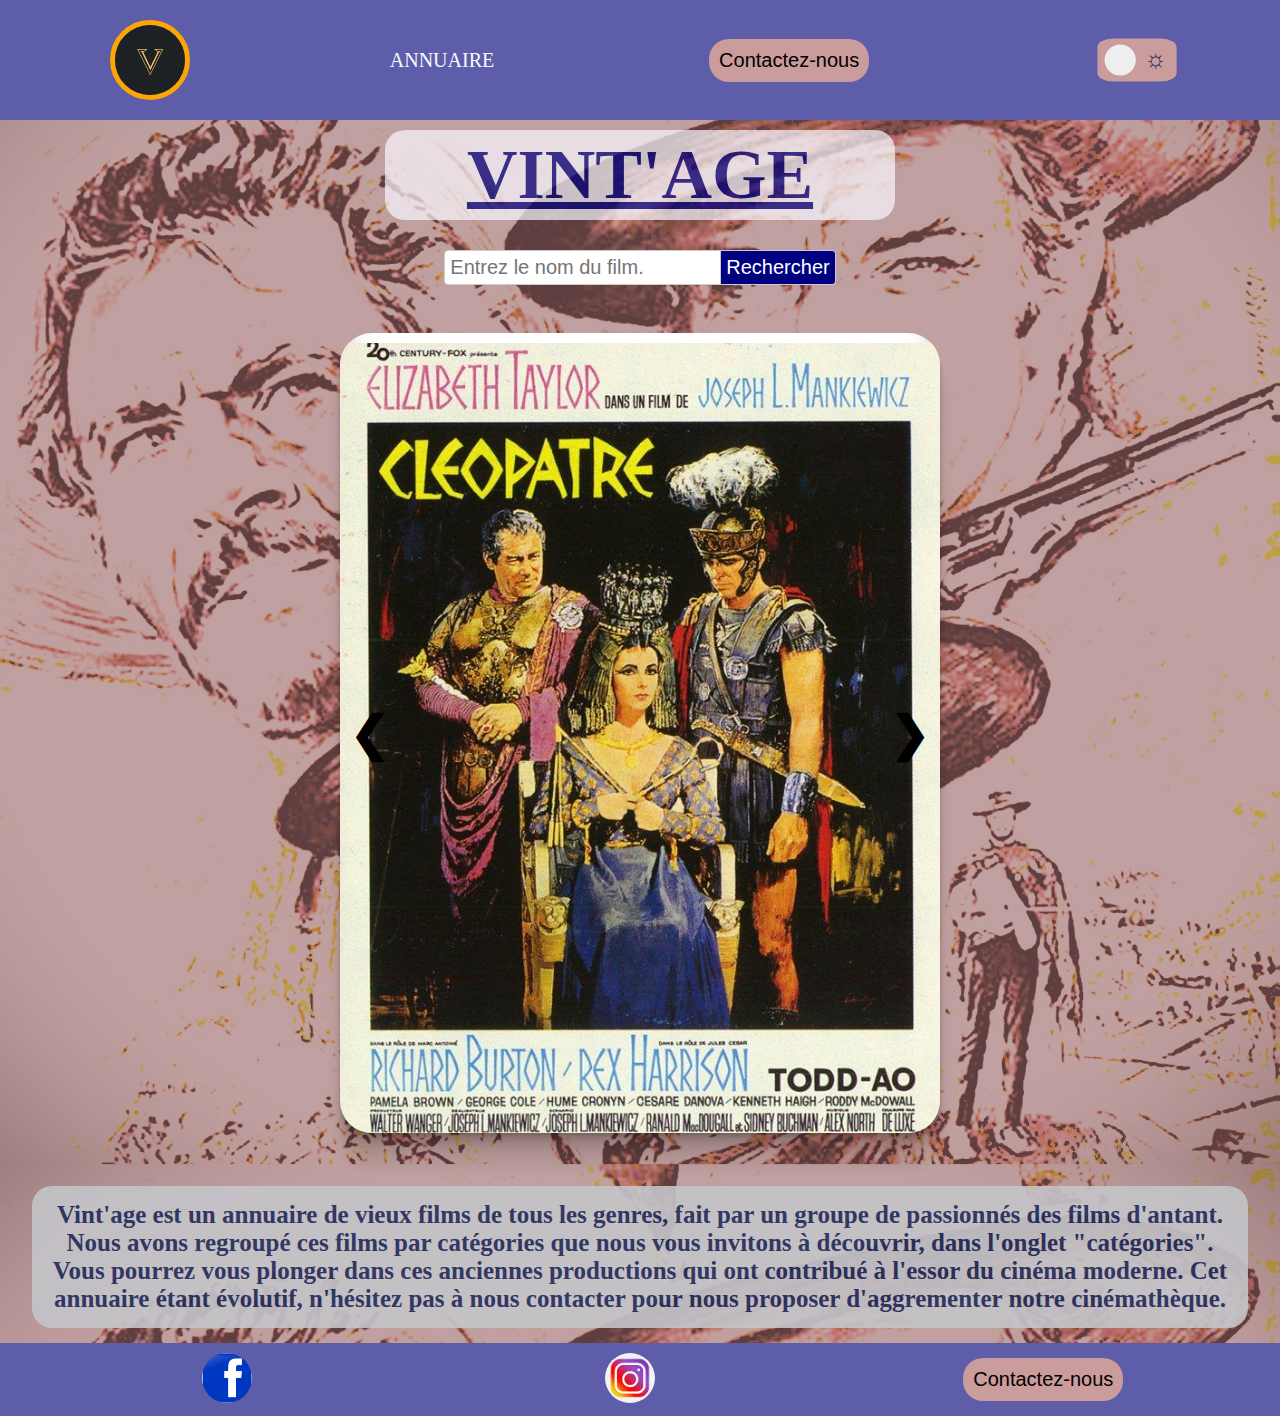
<file: index.html>
<!DOCTYPE html>
<html lang="en">
<head>
    <meta charset="UTF-8">
    <meta name="viewport" content="width=device-width, initial-scale=1.0">
    <link rel="stylesheet" href="style.css">
    <title>Vint'age</title>
</head>
<body>
    <header>

        <!-- Début de la navbar -->
     
             <nav>
     
     <!-- Liens vers les différentes pages  -->
    
                        <a href="index.html"><img class="logo" src="./assets/logo.jpg" alt="logo vint'age" ></a> 
                     
                        <a href="categories.html"
                         class="navA">ANNUAIRE</a>

                         <a class="contact" href="contact.html">Contactez-nous</a>

                          <div class="toggle">
                            <input type="checkbox" class="checkbox" id="darkMode">
                            <label for="darkMode" class="label">
                            <span class="moon">&#9790;</span>
                            <span class="sun">&#9788;</span>
                            <div class="circle"></div>
                          </label>
                        </div>

                          
             </nav>
     <!-- Fin de la nav bar -->
      </header>

     <!-- Début du main  -->

     <main>

        <h1 class="titre">VINT'AGE</h1>

        <!-- Début de la barre de recherche  -->

        <div class="search-container">
          <input type="text" id="searchBar" value=""  placeholder="Entrez le nom du film.">
         <button type="button"  id="search" onclick="getValue()" >Rechercher</button>
        </div>

        <!-- début du carroussel -->

        <section class="carousel">

            <div class="slide">
              <img src="./assets/Cleopatre.jpg" alt="affiche du film Cleopatre">
            </div>
            <div class="slide">
                <img src="./assets/lhommeAuxColtsDor.jpg" alt="affiche du film l'homme aux colts d'or">
              </div>
              <div class="slide">
                <img src="./assets/Le_Dernier_des_hommes.jpg" alt="affiche du film le dernier des hommes">
              </div>
              <div class="slide">
                <img src="./assets/Riobravo.jpg" alt="affiche du film Rio Bravo">
              </div>
              <div class="slide">
                <img src="./assets/quo vadis.jpg" alt="affiche du film Quo Vadis ?">
              </div>
            <div class="slide">
              <img src="./assets/eastwood.png" alt="affiche du film l'homme des hautes plaines">
            </div>
    
    
             <div class="controls">
              <a class="prev" onclick="changeSlide(-1)">&#10094</a>
              <a class="next" onclick="changeSlide(1)">&#10095</a>
             </div>
        </section>

        <!-- fin du carroussel -->

        <!-- debut du paragraphe de presentation -->

        <section class="presentation">
          
            <p class="presentationTexte"><strong>
                Vint'age est un annuaire de vieux films de tous les genres, fait par un groupe de passionnés des films d'antant. Nous avons regroupé ces films par catégories que nous vous invitons à découvrir, dans l'onglet "catégories". Vous pourrez vous plonger dans ces anciennes productions qui ont contribué à l'essor du cinéma moderne. Cet annuaire étant évolutif, n'hésitez pas à nous contacter pour nous proposer d'aggrementer notre cinémathèque.
            </strong></p>

        </section>


        <div id="films"></div>

    </main>

    <footer>
            <!-- Début des liens de contact et réseaux sociaux  -->
                   
                   <a  href="www.facebook"><img class="facebook" src="./assets/FB.jpg" alt="logo facebook"
                   ></a>
           
                   <a  href="instagram"><img class="instagram" src="./assets/insta.webp" alt="logo instagram" ></a>

                   <a class="contact" href="contact.html">Contactez-nous</a>
                   
           <!-- Fin du bloc footer  -->
           
    </footer>

    <script src="script.js"></script>
</body>
</html>
</file>
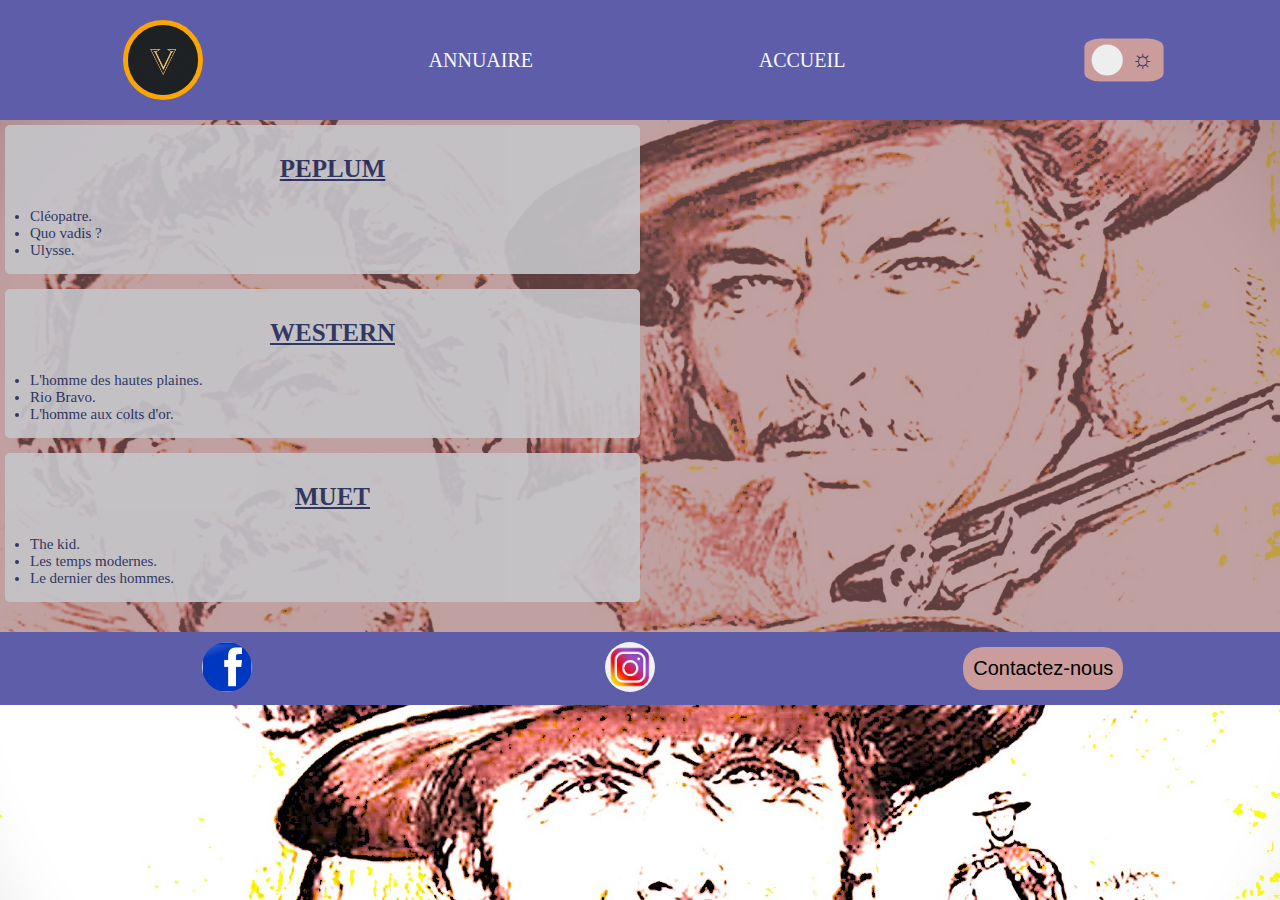
<file: categories.html>
<!DOCTYPE html>
<html lang="en">
  <head>
    <meta charset="UTF-8" />
    <meta name="viewport" content="width=device-width, initial-scale=1.0" />
    <link rel="stylesheet" href="style.css" />
    <title>Document</title>
  </head>
  <body>
    <header>
      <!-- Début de la navbar -->

      <nav>
        <!-- Liens vers les différentes pages  -->

        <a href="index.html"
          ><img class="logo" src="./assets/logo.jpg" alt="logo vint'age"
        /></a>

        <a href="categories.html" class="navA">ANNUAIRE</a>

        <a href="index.html" class="navAc">ACCUEIL</a>

        <div class="toggle">
          <input type="checkbox" class="checkbox" id="darkMode" />
          <label for="darkMode" class="label">
            <span class="moon">&#9790;</span>
            <span class="sun">&#9788;</span>
            <div class="circle"></div>
          </label>
        </div>
      </nav>
      <!-- Fin de la nav bar -->
    </header>

    <!-- debut de l'annuaire  -->
    <main class="categories">
      <ul class="peplum">
        <h3 class="h3t">PEPLUM</h3>
        <li>Cléopatre.</li>
        <li>Quo vadis ?</li>
        <li>Ulysse.</li>
      </ul>
      <ul class="western">
        <h3 class="h3t">WESTERN</h3>
        <li>L'homme des hautes plaines.</li>
        <li>Rio Bravo.</li>
        <li>L'homme aux colts d'or.</li>
      </ul>
      <ul class="muet">
        <h3 class="h3t">MUET</h3>
        <li>The kid.</li>
        <li>Les temps modernes.</li>
        <li>Le dernier des hommes.</li>
      </ul>
    </main>

    <!-- Fin de l'annuaire -->

    <footer>
      <!-- Début des liens de contact et réseaux sociaux  -->

      <a href="www.facebook handiblog"
        ><img class="facebook" src="./assets/FB.jpg" alt="logo facebook"
      /></a>

      <a href="instagram handiblog"
        ><img class="instagram" src="./assets/insta.webp" alt="logo instagram"
      /></a>

      <a class="contact" href="contact.html">Contactez-nous</a>

      <!-- Fin du bloc footer  -->
    </footer>
    <script src="script.js"></script>
  </body>
</html>
</file>
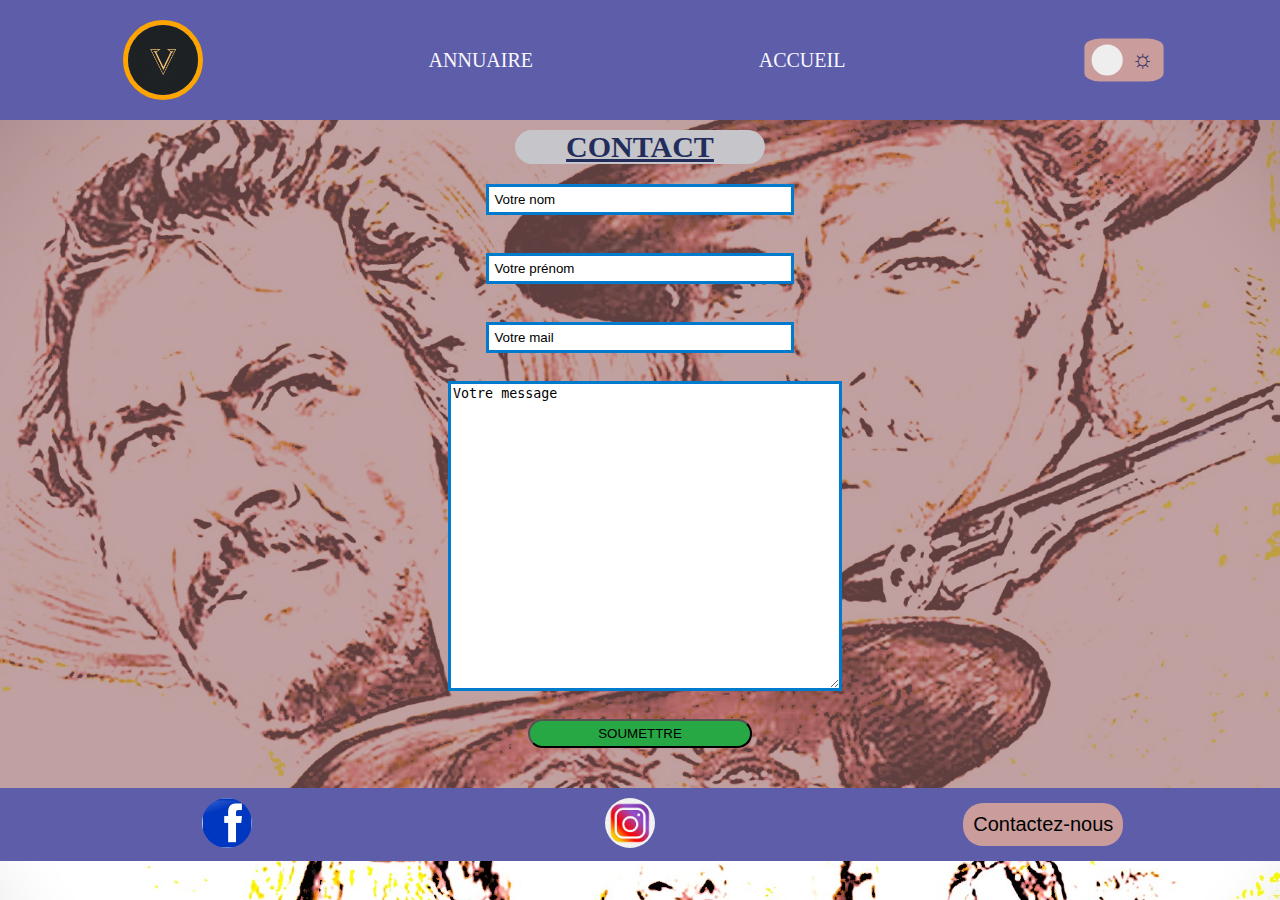
<file: contact.html>
<!DOCTYPE html>
<html lang="en">
  <head>
    <meta charset="UTF-8" />
    <meta name="viewport" content="width=device-width, initial-scale=1.0" />
    <link rel="stylesheet" href="style.css" />
    <title>Document</title>
  </head>
  <body>
    <header>
      <!-- Début de la navbar -->

      <nav>
        <!-- Liens vers les différentes pages  -->

        <a href="index.html"
          ><img class="logo" src="./assets/logo.jpg" alt="logo vint'age"
        /></a>

        <a href="categories.html" class="navA">ANNUAIRE</a>

        <a href="index.html" class="navAc">ACCUEIL</a>

        <div class="toggle">
          <input type="checkbox" class="checkbox" id="darkMode" />
          <label for="darkMode" class="label">
            <span class="moon">&#9790;</span>
            <span class="sun">&#9788;</span>
            <div class="circle"></div>
          </label>
        </div>
      </nav>
      <!-- Fin de la nav bar -->
    </header>
    <main>
      <!-- debut du formulaire de contact  -->

      <h3 class="h3Contact">CONTACT</h3>

      <form class="formContact" action="">
        <input class="inputContact" type="text" value="Votre nom" /><br />

        <input class="inputContact" type="text" value="Votre prénom" /><br />

        <input class="inputContact" type="email" value=" Votre mail" /><br />

        <textarea class="textaContact" name="text" id="text" rows="20">
Votre message</textarea
        ><br />

        <input class="submitContact" type="submit" value="SOUMETTRE" />
      </form>

      <!-- fin du formulaire de contact  -->
    </main>

    <footer>
      <!-- Début des liens de contact et réseaux sociaux  -->

      <a href="www.facebook handiblog"
        ><img class="facebook" src="./assets/FB.jpg" alt="logo facebook"
      /></a>

      <a href="instagram handiblog"
        ><img class="instagram" src="./assets/insta.webp" alt="logo instagram"
      /></a>

      <a class="contact" href="contact.html">Contactez-nous</a>

      <!-- Fin du bloc footer  -->
    </footer>
    <script src="script.js"></script>
  </body>
</html>
</file>
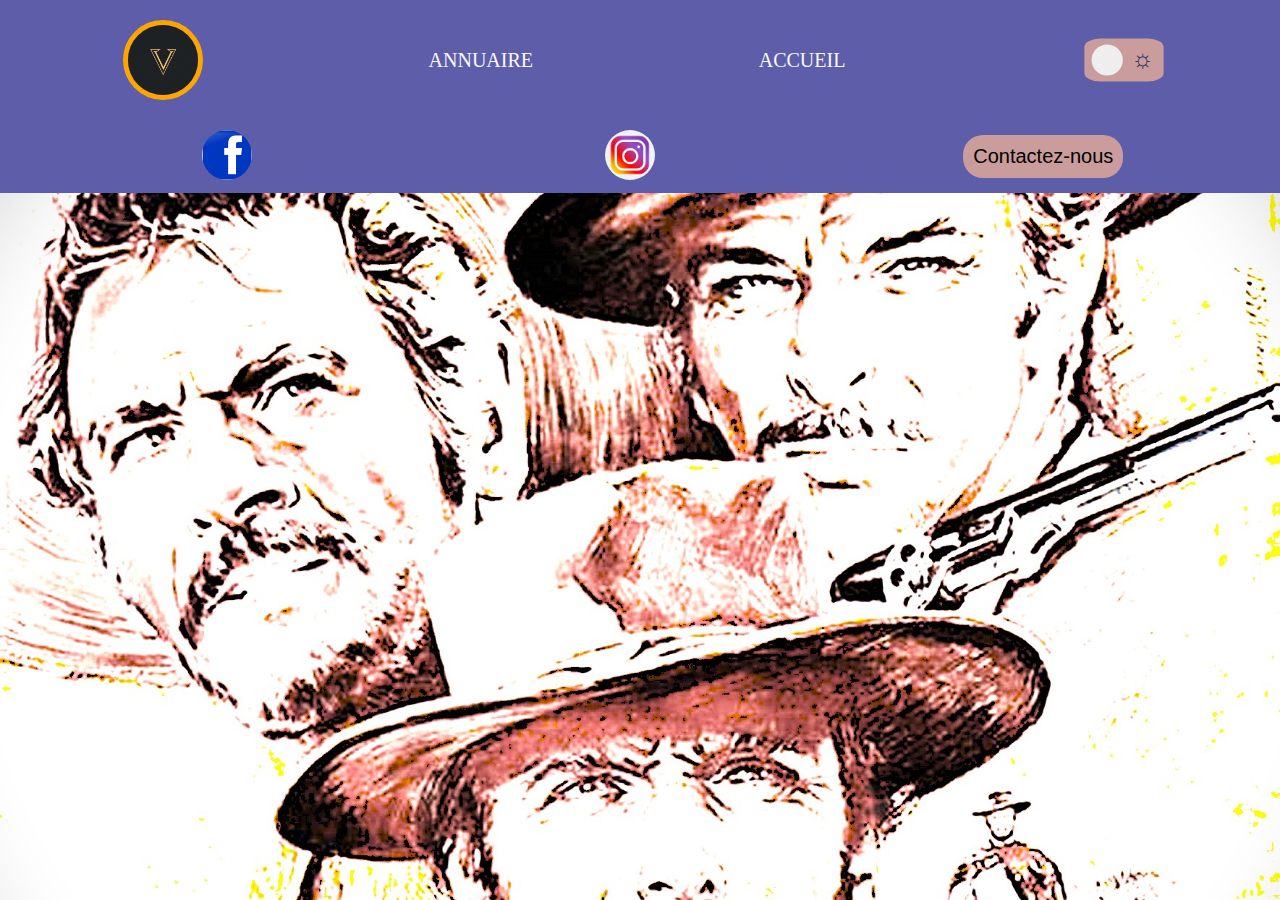
<file: film.html>
<!DOCTYPE html>
<html lang="en">
  <head>
    <meta charset="UTF-8" />
    <meta name="viewport" content="width=device-width, initial-scale=1.0" />
    <link rel="stylesheet" href="style.css" />
    <title>Document</title>
  </head>
  <body>
    <header>
      <!-- Début de la navbar -->

      <nav>
        <!-- Liens vers les différentes pages  -->

        <a href="index.html"
          ><img class="logo" src="./assets/logo.jpg" alt="logo vint'age"
        />
        </a>

        <a href="categories.html" class="navA">ANNUAIRE</a>

        <a href="index.html" class="navAc">ACCUEIL</a>

        <div class="toggle">
          <input type="checkbox" class="checkbox" id="darkMode">
          <label for="darkMode" class="label">
          <span class="moon">&#9790;</span>
          <span class="sun">&#9788;</span>
          <div class="circle"></div>
        </label>
      </div>

      </nav>
      <!-- Fin de la nav bar -->

    </header>

    <!-- Début du lien vers l'API javascript -->
    <main>

    <div id="movie"></div>

    </main>

    <!-- Fin du lien de l'API javascript  -->

    <footer>
      <!-- Début des liens de contact et réseaux sociaux  -->

      <a href="www.facebook.com"
        ><img class="facebook" src="./assets/FB.jpg" alt="logo facebook"
      /></a>

      <a href="www.instagram.com"
        ><img class="instagram" src="./assets/insta.webp" alt="logo instagram"
      /></a>

      <a class="contact" href="contact.html">Contactez-nous</a>

      <!-- Fin du bloc footer  -->
    <script src="unFilm.js"></script>
    <script src="script.js"></script>
  </body>
</html>
</file>
<file: style.css>
html {
  background-image: url(./assets/lebon.jpg);
  background-size: cover;
  width: 100%;
  height: 100%;
}

body {
  margin: 0;
  background-color: #9865659d;
  color: rgb(35, 45, 92);
  transition: background-color 0.5s, color 0.5s;
  font-family: Georgia, "Times New Roman", Times, serif;
}

/* ----------------------------- la navbar + logo-------------------------  */

nav {
  background-color: #5d5da9;
  height: 10%;
  text-align: center;
  align-items: center;
  padding: 10px;
  font-family: Georgia, "Times New Roman", Times, serif, sans-serif;
  display: flex;
  /* flex-wrap: wrap; */
  justify-content: space-around;
}
.logo {
  width: 70px;
  height: 70px;
  border-radius: 50px;
  border: solid, 5px, orange;
  float: left;
}
.navA {
  font-size: 20px;
  color: #f8f8ff;
  text-decoration: none;
}
.navAc {
  font-size: 20px;
  color: #f8f8ff;
  text-decoration: none;
}

/* ---------Bouton jour/nuit--------------------- */
.toggle {
  right: 20px;
  top: 40px;
  margin-left: 20px;
}
.checkbox {
  display: none;
}
.checkbox:checked + .label .circle {
  transform: translate(29px);
}

.label {
  background: #cb9c9c;
  height: 26px;
  width: 50px;
  padding: 5px 8px;
  border-radius: 20%;
  cursor: pointer;
  display: grid;
  grid-template-columns: 50% 50%;
  align-items: center;
  position: relative;
  transform: scale(1.2);
}
.moon,
.sun {
  font-size: 1.3rem;
  text-align: center;
}
.sun {
  transform: translate(3px, -1px);
}
.moon {
  transform: translate(-3px, -1px) rotate(-10deg);
}
.circle {
  background: #eee;
  border-radius: 50%;
  height: 26px;
  width: 26px;
  position: absolute;
  top: 5px;
  left: 6px;
  transition: transform 0.8s cubic-bezier(0.45, -1.12, 0.35, 1.78);
}

/* }----------mode nuit---------------------  */

.dark {
  background-color: rgb(8, 4, 61);
  color: white;
}
.dark .label {
  box-shadow: 2px 2px 2px #a25b38;
  background: #000080;
}
.dark .circle {
  background: #a25b38;
}
/* 

/* ---------------barre de recherche--------------  */
.search-container {
  display: flex;
  justify-content: center;
  align-items: center;
  margin-top: 30px;
}

#searchBar {
  padding: 5px;
  font-size: 20px;
  border: 1px solid #ccc;
  border-radius: 4px 0 0 4px;
  outline: none;
}

button {
  padding: 5px;
  font-size: 20px;
  border: 1px solid #ccc;
  border-left: none;
  border-radius: 0 4px 4px 0;
  background-color: #000080;
  color: white;
  cursor: pointer;
}

button:hover {
  background-color: #0056b3;
}
/* ----------------TITRE H1---------------   */
.titre,
.titres {
  width: 500px;
  font-family: Georgia, "Times New Roman", Times, serif;
  text-align: center;
  text-decoration: underline;
  font-size: 70px;
  color: #000080;
  background-color: #f8f8ff;
  margin: 10px auto;
  padding: 5px;
  border-radius: 20px;
  opacity: 70%;
}
.titres {
  margin-top: 60px;
}

/* -----------------carousel------------------ */
.carousel {
  position: relative;
  width: 600px;
  height: 800px;
  /* max-width: 600px; */
  margin: 3em auto;
  aspect-ratio: 16/9;
  overflow: hidden;
  display: flex;
  background-color: white;
  border-radius: 2em;
  box-shadow: rgba(0, 0, 0, 0.17) 0px -23px 25px 0px inset,
    rgba(0, 0, 0, 0.15) 0px -36px 30px 0px inset,
    rgba(0, 0, 0, 0.1) 0px -79px 40px 0px inset, rgba(0, 0, 0, 0.06) 0px 2px 1px,
    rgba(0, 0, 0, 0.09) 0px 4px 2px, rgba(0, 0, 0, 0.09) 0px 8px 4px,
    rgba(0, 0, 0, 0.09) 0px 16px 8px, rgba(0, 0, 0, 0.09) 0px 32px 16px;
}
.slide {
  display: inline-block;
  position: absolute;
  width: 100%;
  height: 100%;
  opacity: 0;
  transition: opacity 1s;
}
.slide.active {
  opacity: 1;
}
.slide img {
  width: 100%;
  height: 100%;
  object-fit: cover;
}
.controls {
  position: absolute;
  bottom: 0;
  width: 100%;
  height: 100%;
  display: flex;
  justify-content: center;
  align-items: center;
}
.prev,
.next {
  position: absolute;
  font-size: 3em;
  font-weight: bold;
  padding: 10px;
  cursor: pointer;
  color: black;
  text-decoration: none;
}
.prev {
  left: 0px;
}
.next {
  right: 0px;
}
/* ---------------Texte de présentation----------------  */

.presentation {
  font-family: Georgia, "Times New Roman", Times, serif;
  font-size: 25px;
  margin: 10px 30px;
  padding: 5px 2px;
  border-radius: 20px;
  grid-column-gap: 20px;
}
.presentationTexte {
  margin: auto;
  grid-column: 1/2;
  grid-row: 1/2;
  background-color: #c5c5ca;
  opacity: 90%;
}

/* ------------Formulaire de contact---------------- */

.h3Contact {
  width: 250px;
  text-align: center;
  text-decoration: underline;
  font-family: Georgia, "Times New Roman", Times, serif;
  font-size: 30px;
  background-color: #c5c5ca;
  margin: 10px auto;
  border-radius: 20px;
}
.formContact {
  display: flex;
  flex-direction: column;
  width: 30%;
  min-width: 300px;
  padding: 0 20%;
  margin: 10px auto;
}
.inputContact {
  margin: 10px 10%;
  padding: 5px;
  border: 3px solid #007acc;
}
.textaContact {
  width: 100%;
  border: 3px solid #007acc;
  margin-top: 5px;
  margin: auto;
}
.submitContact {
  margin: 10px 80px 30px 80px;
  padding: 5px;
  border-radius: 20px;
  background-color: #28a745;
}
.submitContact:hover {
  background-color: #5435dc; /* On modifie la couleur du fond au passage de la souris */
}

footer {
  display: flex;
  justify-content: space-around;
  background-color: #5d5da9;
}

.contact {
  font-size: 20px;
  font-family: Arial, Helvetica, sans-serif;
  text-decoration: none;
  text-align: center;
  color: black;
  padding: 10px;
  margin: 15px;
  background-color: #cb9c9c;
  border-radius: 20px;
}
.contact:hover {
  background-color: #a25b38; /* On modifie la couleur du fond au passage de la souris */
}
.facebook {
  height: 50px;
  width: 50px;
  padding: 0 50px;
  margin: 10px;
  border-radius: 50%;
}
.instagram {
  height: 50px;
  width: 50px;
  margin: 10px;
  border-radius: 50%;
}
/* --------------------------------------- */

/* ---------------annuaire--------------------- */

.h3t {
  text-align: center;
  font-size: 25px;
}

.categories {
  font-family: Georgia, "Times New Roman", Times, serif;
  font-size: 15px;
}
.peplum {
  background-color: #c5c5ca;
  padding: 5px 5px 15px 25px;
  margin: 5px 50% 15px 5px;
  border-radius: 5px;
  opacity: 90%;
}
.western {
  background-color: #c5c5ca;
  padding: 5px 5px 15px 25px;
  margin: 5px 50% 15px 5px;
  border-radius: 5px;
  opacity: 90%;
}
.muet {
  background-color: #c5c5ca;
  padding: 5px 5px 15px 25px;
  margin: 5px 50% 30px 5px;
  border-radius: 5px;
  opacity: 90%;
}

/* -------------------fiche film----------------------------------  */

.titrejs {
  font-size: 50px;
}
.anneejs {
  font-size: 20px;
  font-family: Georgia, "Times New Roman", Times, serif;
  width: 200px;
  margin: 30px auto;
}
.posterjs {
  width: 450px;
  height: 650px;
  border-radius: 11px;
}
.acteursjs {
  font-size: 20px;
  font-family: Georgia, "Times New Roman", Times, serif;
}
.textejs {
  font-size: 20px;
  font-family: Georgia, "Times New Roman", Times, serif;
  margin: 40px;
}
/* --------------------------------------------------------------------------------------------------------  */
h2 {
  text-align: center;
  text-decoration: underline;
  background-color: #c5c5ca;
  opacity: 90%;
  border-radius: 20px;
  padding: 10px;
  margin: 0 35%;
  margin-top: 10px;
}
h3 {
  text-align: center;
  text-decoration: underline;
  font-size: 30px;
}
p {
  text-align: center;
  background-color: #c5c5ca;
  opacity: 90%;
  margin: 0 20% 20px 20%;
  padding: 15px;
  border-radius: 20px;
}
img {
  margin: 10px auto;
  display: block;
  height: 400px;
  width: 300px;
}
.detail {
  width: 300px;
  font-family: Georgia, "Times New Roman", Times, serif;
  text-align: center;
  text-decoration: underline;
  font-size: 25px;
  color: #000080;
  background-color: #f8f8ff;
  margin: 10px auto;
  padding: 5px;
  border-radius: 20px;
  opacity: 70%;
  display: block;
}
.affiche0 {
  height: 600px;
  width: 450px;
}

@media screen and (max-width: 850px) {
  nav {
    display: flex;
    flex-wrap: wrap;
    align-items: center;
  }
  .titrejs {
    font-size: 30px;
    width: 50vw;
    margin: 10px auto;
  }
  .posterjs {
    width: 400px;
    height: 550px;
    border-radius: 11px;
  }
  .titres {
    font-size: 30px;
    width: 50vw;
  }
  .affiche0 {
    height: 500px;
    width: 350px;
  }

  .presentationTexte {
    font-size: 20px;
  }

  .carousel {
    width: 400px;
    height: 550px;
  }
  .titre {
    width: 400px;
    font-size: 40px;
  }
}

@media screen and (max-width: 435px) {
  nav {
    display: flex;
    flex-wrap: wrap;
    align-items: center;
  }
  .titrejs {
    font-size: 30px;
    width: 30px;
    margin: 5px auto;
  }
  .posterjs {
    width: 200px;
    height: 300px;
    border-radius: 11px;
  }
  .titres {
    font-size: 30px;
    width: 30px;
  }
  .affiche0 {
    height: 300px;
    width: 150px;
  }

  .presentationTexte {
    font-size: 10px;
  }

  .carousel {
    width: 250px;
    height: 400px;
  }
  .titre {
    width: 200px;
    font-size: 20px;
  }
  .contact {
    font-size: 15px;
    width: 75px;
  }
  .navA {
    font-size: 15px;
    margin: 0 5px;
  }
  .navAc {
    font-size: 15px;
  }
  .facebook {
    height: 30px;
    width: 30px;
    margin-top: 30px;
  }
  .instagram {
    height: 30px;
    width: 30px;
    margin-top: 30px;
  }
  #searchBar {
    font-size: 15px;
  }
  button {
    font-size: 15px;
  }
  .titrejs {
    font-size: 20px;
    width: 150px;
  }
  .titres {
    font-size: 20px;
    width: 150px;
  }
}
</file>
